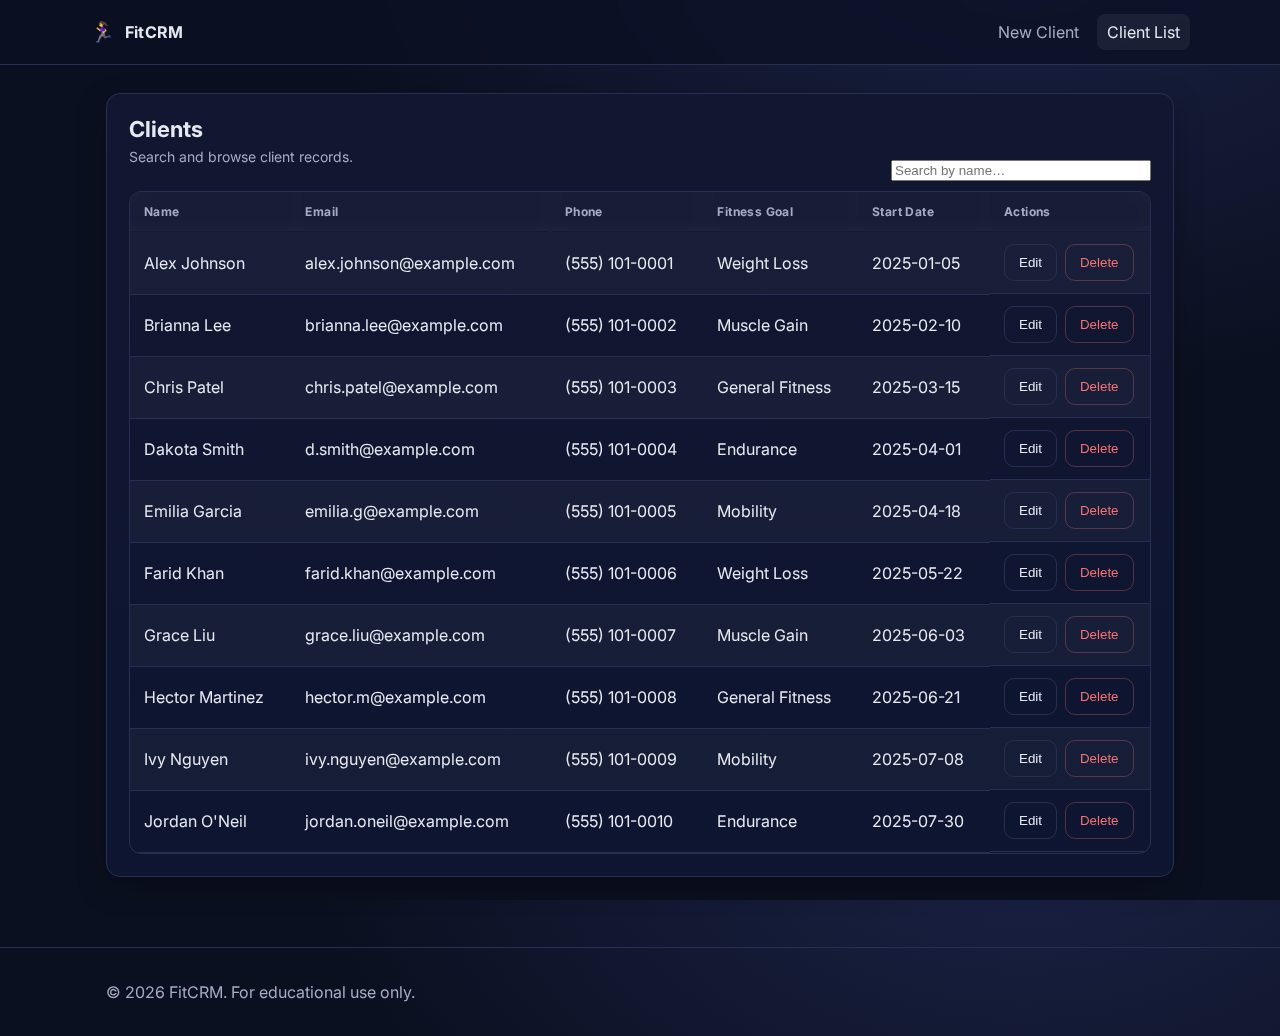
<file: clients.html>
<!DOCTYPE html>
<html lang="en">
  <head>
    <meta charset="UTF-8" />
    <meta name="viewport" content="width=device-width, initial-scale=1.0" />
    <title>FitCRM – Clients</title>
    <link rel="preconnect" href="https://fonts.googleapis.com">
    <link rel="preconnect" href="https://fonts.gstatic.com" crossorigin>
    <link href="https://fonts.googleapis.com/css2?family=Inter:wght@400;500;600;700&display=swap" rel="stylesheet">
    <link rel="stylesheet" href="css/styles.css" />
  </head>
  <body>
    <header class="app-header">
      <div class="container header-inner">
        <a class="brand" href="index.html">
          <div class="brand-mark" aria-hidden="true">🏃‍♀️</div>
          <span class="brand-name">FitCRM</span>
        </a>
        <nav class="nav">
          <a href="new-client.html" class="nav-link">New Client</a>
          <a href="clients.html" class="nav-link active">Client List</a>
        </nav>
      </div>
    </header>

    <main class="container">
      <section class="card">
        <div class="section-header">
          <div>
            <h1 class="section-title">Clients</h1>
            <p class="section-subtitle">Search and browse client records.</p>
          </div>
          <div class="search">
            <label class="visually-hidden" for="searchName">Search by name</label>
            <input type="search" id="searchName" placeholder="Search by name…" />
          </div>
        </div>

        <div class="table-responsive">
          <table class="table">
            <thead>
              <tr>
                <th scope="col">Name</th>
                <th scope="col">Email</th>
                <th scope="col">Phone</th>
                <th scope="col">Fitness Goal</th>
                <th scope="col">Start Date</th>
                <th scope="col" class="col-actions">Actions</th>
              </tr>
            </thead>
            <tbody>
              <tr>
                <td>Alex Johnson</td>
                <td>alex.johnson@example.com</td>
                <td>(555) 101-0001</td>
                <td>Weight Loss</td>
                <td>2025-01-05</td>
                <td class="actions">
                  <button class="btn btn-ghost" type="button">Edit</button>
                  <button class="btn btn-ghost danger" type="button">Delete</button>
                </td>
              </tr>
              <tr>
                <td>Brianna Lee</td>
                <td>brianna.lee@example.com</td>
                <td>(555) 101-0002</td>
                <td>Muscle Gain</td>
                <td>2025-02-10</td>
                <td class="actions">
                  <button class="btn btn-ghost" type="button">Edit</button>
                  <button class="btn btn-ghost danger" type="button">Delete</button>
                </td>
              </tr>
              <tr>
                <td>Chris Patel</td>
                <td>chris.patel@example.com</td>
                <td>(555) 101-0003</td>
                <td>General Fitness</td>
                <td>2025-03-15</td>
                <td class="actions">
                  <button class="btn btn-ghost" type="button">Edit</button>
                  <button class="btn btn-ghost danger" type="button">Delete</button>
                </td>
              </tr>
              <tr>
                <td>Dakota Smith</td>
                <td>d.smith@example.com</td>
                <td>(555) 101-0004</td>
                <td>Endurance</td>
                <td>2025-04-01</td>
                <td class="actions">
                  <button class="btn btn-ghost" type="button">Edit</button>
                  <button class="btn btn-ghost danger" type="button">Delete</button>
                </td>
              </tr>
              <tr>
                <td>Emilia Garcia</td>
                <td>emilia.g@example.com</td>
                <td>(555) 101-0005</td>
                <td>Mobility</td>
                <td>2025-04-18</td>
                <td class="actions">
                  <button class="btn btn-ghost" type="button">Edit</button>
                  <button class="btn btn-ghost danger" type="button">Delete</button>
                </td>
              </tr>
              <tr>
                <td>Farid Khan</td>
                <td>farid.khan@example.com</td>
                <td>(555) 101-0006</td>
                <td>Weight Loss</td>
                <td>2025-05-22</td>
                <td class="actions">
                  <button class="btn btn-ghost" type="button">Edit</button>
                  <button class="btn btn-ghost danger" type="button">Delete</button>
                </td>
              </tr>
              <tr>
                <td>Grace Liu</td>
                <td>grace.liu@example.com</td>
                <td>(555) 101-0007</td>
                <td>Muscle Gain</td>
                <td>2025-06-03</td>
                <td class="actions">
                  <button class="btn btn-ghost" type="button">Edit</button>
                  <button class="btn btn-ghost danger" type="button">Delete</button>
                </td>
              </tr>
              <tr>
                <td>Hector Martinez</td>
                <td>hector.m@example.com</td>
                <td>(555) 101-0008</td>
                <td>General Fitness</td>
                <td>2025-06-21</td>
                <td class="actions">
                  <button class="btn btn-ghost" type="button">Edit</button>
                  <button class="btn btn-ghost danger" type="button">Delete</button>
                </td>
              </tr>
              <tr>
                <td>Ivy Nguyen</td>
                <td>ivy.nguyen@example.com</td>
                <td>(555) 101-0009</td>
                <td>Mobility</td>
                <td>2025-07-08</td>
                <td class="actions">
                  <button class="btn btn-ghost" type="button">Edit</button>
                  <button class="btn btn-ghost danger" type="button">Delete</button>
                </td>
              </tr>
              <tr>
                <td>Jordan O'Neil</td>
                <td>jordan.oneil@example.com</td>
                <td>(555) 101-0010</td>
                <td>Endurance</td>
                <td>2025-07-30</td>
                <td class="actions">
                  <button class="btn btn-ghost" type="button">Edit</button>
                  <button class="btn btn-ghost danger" type="button">Delete</button>
                </td>
              </tr>
            </tbody>
          </table>
        </div>
      </section>
    </main>

    <footer class="app-footer">
      <div class="container">
        <p>© <span id="year"></span> FitCRM. For educational use only.</p>
      </div>
    </footer>

    <script>
      document.getElementById('year').textContent = new Date().getFullYear();
      const searchInput = document.getElementById('searchName');
      const tableBody = document.querySelector('.table tbody');
      if (searchInput && tableBody) {
        searchInput.addEventListener('input', function (e) {
          const q = e.target.value.toLowerCase();
          for (const row of tableBody.rows) {
            const name = row.cells[0].textContent.toLowerCase();
            row.style.display = name.includes(q) ? '' : 'none';
          }
        });
      }
    </script>
  </body>
  </html>
</file>
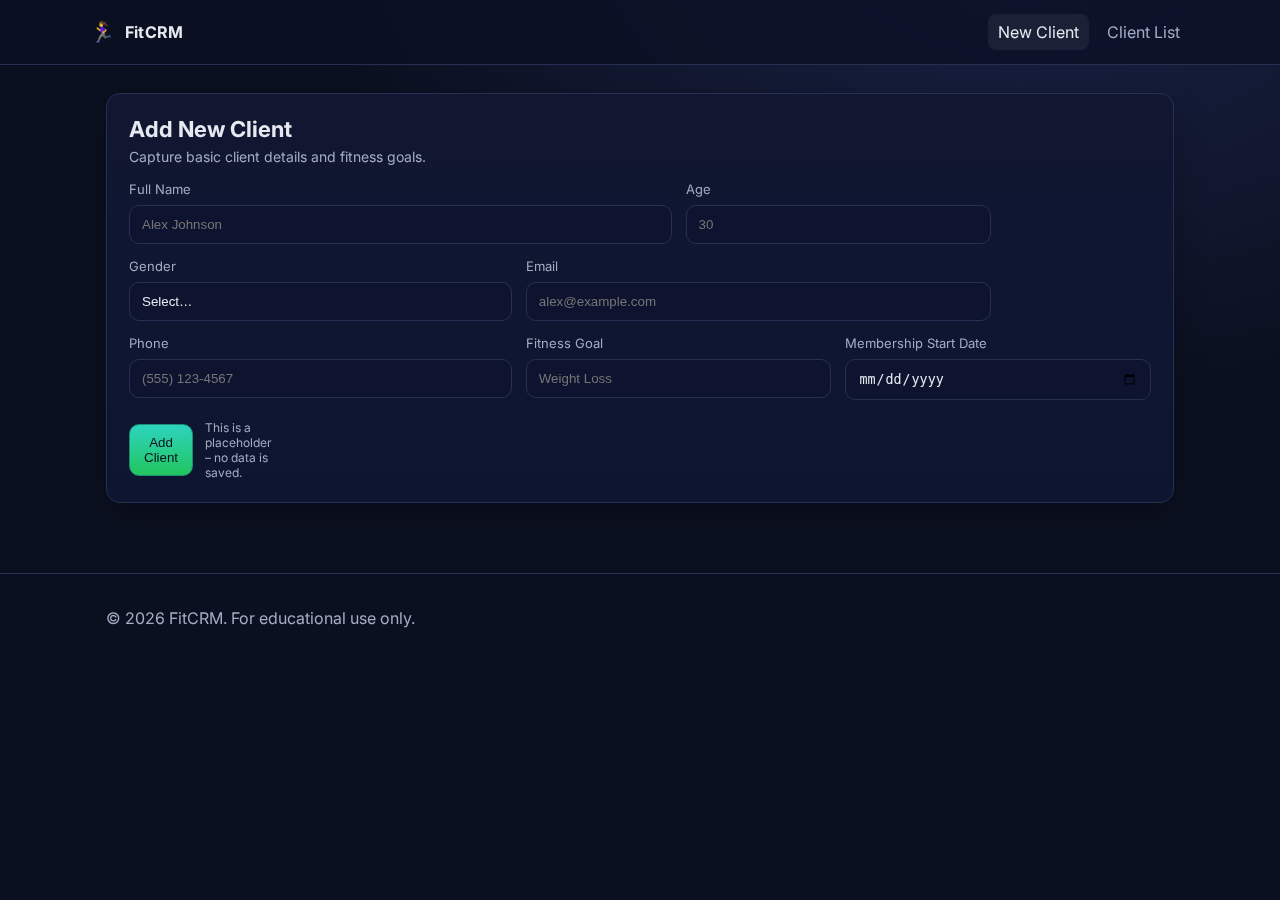
<file: new-client.html>
<!DOCTYPE html>
<html lang="en">
  <head>
    <meta charset="UTF-8" />
    <meta name="viewport" content="width=device-width, initial-scale=1.0" />
    <title>FitCRM – New Client</title>
    <link rel="preconnect" href="https://fonts.googleapis.com">
    <link rel="preconnect" href="https://fonts.gstatic.com" crossorigin>
    <link href="https://fonts.googleapis.com/css2?family=Inter:wght@400;500;600;700&display=swap" rel="stylesheet">
    <link rel="stylesheet" href="css/styles.css" />
  </head>
  <body>
    <header class="app-header">
      <div class="container header-inner">
        <a class="brand" href="index.html">
          <div class="brand-mark" aria-hidden="true">🏃‍♀️</div>
          <span class="brand-name">FitCRM</span>
        </a>
        <nav class="nav">
          <a href="new-client.html" class="nav-link active">New Client</a>
          <a href="clients.html" class="nav-link">Client List</a>
        </nav>
      </div>
    </header>

    <main class="container">
      <section class="card">
        <h1 class="section-title">Add New Client</h1>
        <p class="section-subtitle">Capture basic client details and fitness goals.</p>

        <form class="form-grid" action="#" method="get" onsubmit="return false;" aria-describedby="form-note">
          <div class="form-field">
            <label for="fullName">Full Name</label>
            <input type="text" id="fullName" name="fullName" placeholder="Alex Johnson" required />
          </div>
          <div class="form-field">
            <label for="age">Age</label>
            <input type="number" id="age" name="age" min="0" max="120" placeholder="30" />
          </div>
          <div class="form-field">
            <label for="gender">Gender</label>
            <select id="gender" name="gender">
              <option value="" selected>Select…</option>
              <option>Female</option>
              <option>Male</option>
              <option>Non-binary</option>
              <option>Prefer not to say</option>
              <option>Other</option>
            </select>
          </div>
          <div class="form-field">
            <label for="email">Email</label>
            <input type="email" id="email" name="email" placeholder="alex@example.com" />
          </div>
          <div class="form-field">
            <label for="phone">Phone</label>
            <input type="tel" id="phone" name="phone" placeholder="(555) 123-4567" />
          </div>
          <div class="form-field">
            <label for="goal">Fitness Goal</label>
            <input list="goalOptions" id="goal" name="goal" placeholder="Weight Loss" />
            <datalist id="goalOptions">
              <option value="Weight Loss"></option>
              <option value="Muscle Gain"></option>
              <option value="General Fitness"></option>
              <option value="Endurance"></option>
              <option value="Mobility"></option>
            </datalist>
          </div>
          <div class="form-field">
            <label for="startDate">Membership Start Date</label>
            <input type="date" id="startDate" name="startDate" />
          </div>

          <div class="form-actions">
            <button type="submit" class="btn btn-primary">Add Client</button>
            <div id="form-note" class="helper-text">This is a placeholder – no data is saved.</div>
          </div>
        </form>
      </section>
    </main>

    <footer class="app-footer">
      <div class="container">
        <p>© <span id="year"></span> FitCRM. For educational use only.</p>
      </div>
    </footer>

    <script>
      document.getElementById('year').textContent = new Date().getFullYear();
    </script>
  </body>
  </html>
</file>
<file: css/styles.css>
/*
  FitCRM Styles (Multi-page)
  - Responsive layout with Flexbox/Grid
  - Accessible, high-contrast design
*/

:root {
  --bg: #0b1020;
  --surface: #111731;
  --surface-2: #0e1530;
  --text: #e6e9f0;
  --muted: #a4acc4;
  --primary: #6ee7b7;
  --primary-700: #34d399;
  --danger: #f87171;
  --ring: rgba(110, 231, 183, 0.35);
  --border: #273053;
  --table-stripe: rgba(255,255,255,0.035);
}

* { box-sizing: border-box; }
html, body { height: 100%; }
body {
  margin: 0;
  font-family: 'Inter', system-ui, -apple-system, Segoe UI, Roboto, Helvetica, Arial, "Apple Color Emoji", "Segoe UI Emoji";
  color: var(--text);
  background: radial-gradient(1200px 800px at 80% -10%, #1b2347 0%, var(--bg) 60%);
}

.container {
  width: 100%;
  max-width: 1100px;
  margin: 0 auto;
  padding: 0 16px;
}

/* Header / Navbar */
.app-header {
  position: sticky;
  top: 0;
  z-index: 20;
  background: rgba(11, 16, 32, 0.8);
  -webkit-backdrop-filter: saturate(150%) blur(10px);
  backdrop-filter: saturate(150%) blur(10px);
  border-bottom: 1px solid var(--border);
}
.header-inner {
  display: flex;
  align-items: center;
  justify-content: space-between;
  gap: 16px;
  padding: 14px 0;
}
.brand { display: inline-flex; align-items: center; gap: 10px; text-decoration: none; color: var(--text); }
.brand-mark { font-size: 20px; }
.brand-name { font-weight: 700; letter-spacing: 0.2px; }
.nav { display: inline-flex; gap: 8px; }
.nav-link { color: var(--muted); text-decoration: none; padding: 8px 10px; border-radius: 8px; }
.nav-link:hover, .nav-link.active { color: var(--text); background: rgba(255,255,255,0.06); }

main.container { padding: 28px 16px 48px; }

.card {
  background: linear-gradient(180deg, var(--surface) 0%, var(--surface-2) 100%);
  border: 1px solid var(--border);
  border-radius: 14px;
  padding: 22px;
  box-shadow: 0 10px 30px rgba(0,0,0,0.25);
  margin-bottom: 22px;
}

.section-title { margin: 0 0 6px; font-size: 22px; }
.section-subtitle { margin: 0 0 16px; color: var(--muted); font-size: 14px; }

/* Buttons */
.btn {
  display: inline-flex;
  align-items: center;
  gap: 8px;
  padding: 10px 14px;
  border-radius: 10px;
  border: 1px solid transparent;
  background: #1a234a;
  color: var(--text);
  cursor: pointer;
  transition: transform 0.06s ease, background 0.2s ease, border-color 0.2s ease;
}
.btn:hover { transform: translateY(-1px); }
.btn:active { transform: translateY(0); }
.btn-primary { background: linear-gradient(180deg, #2dd4bf 0%, #22c55e 100%); color: #0b1020; border-color: #1b8f6f; text-decoration: none; }
.btn-ghost { background: transparent; border-color: var(--border); text-decoration: none; }
.btn-ghost:hover { background: rgba(255,255,255,0.06); }
.btn-ghost.danger { color: var(--danger); border-color: rgba(248,113,113,0.3); }

/* Forms */
.form-grid {
  display: grid;
  grid-template-columns: repeat(12, 1fr);
  gap: 14px 14px;
}
.form-field { display: flex; flex-direction: column; gap: 8px; }
.form-field label { font-size: 13px; color: var(--muted); }
.form-field input,
.form-field select {
  appearance: none;
  border: 1px solid var(--border);
  background: #0e1430;
  color: var(--text);
  border-radius: 10px;
  padding: 11px 12px;
  outline: none;
  transition: border-color 0.15s ease, box-shadow 0.15s ease;
}
.form-field input:focus,
.form-field select:focus {
  border-color: var(--primary-700);
  box-shadow: 0 0 0 4px var(--ring);
}
.form-actions { display: flex; align-items: center; gap: 12px; margin-top: 6px; }
.helper-text { color: var(--muted); font-size: 12px; }

/* responsive field spans */
.form-grid .form-field { grid-column: span 12; }
@media (min-width: 600px) {
  .form-grid .form-field { grid-column: span 6; }
}
@media (min-width: 900px) {
  .form-grid .form-field { grid-column: span 4; }
  .form-grid .form-field:nth-child(1) { grid-column: span 6; }
  .form-grid .form-field:nth-child(4) { grid-column: span 6; }
}

/* Tables */
.table-responsive { width: 100%; overflow-x: auto; border-radius: 12px; border: 1px solid var(--border); }
.table { width: 100%; border-collapse: collapse; min-width: 720px; }
.table th, .table td { text-align: left; padding: 12px 14px; border-bottom: 1px solid var(--border); }
.table thead th { font-size: 12px; letter-spacing: 0.4px; color: var(--muted); background: rgba(255,255,255,0.03); position: sticky; top: 0; backdrop-filter: blur(4px); }
.table tbody tr:nth-child(odd) { background: var(--table-stripe); }
.col-actions { width: 160px; }
.actions { display: flex; gap: 8px; }

/* Hero / Homepage */
.hero {
  display: grid;
  grid-template-columns: 1.1fr 0.9fr;
  gap: 24px;
  align-items: center;
}
.hero .hero-copy h1 { font-size: 36px; margin: 0 0 10px; }
.hero .hero-copy p { color: var(--muted); margin: 0 0 18px; }
.hero .cta-group { display: flex; gap: 10px; flex-wrap: wrap; }
.masonry {
  display: grid;
  grid-template-columns: repeat(6, 1fr);
  gap: 10px;
}
.tile {
  border-radius: 14px;
  background: linear-gradient(180deg, #152047 0%, #0f1634 100%);
  border: 1px solid var(--border);
  /* Use aspect-ratio to guarantee height for child images */
  aspect-ratio: 3 / 2;
  display: flex;
  align-items: center;
  justify-content: center;
  font-size: 40px;
  box-shadow: 0 10px 30px rgba(0,0,0,0.25);
  overflow: hidden; /* clip child image to rounded corners */
}
.tile.span-2 { grid-column: span 2; }
.tile.span-3 { grid-column: span 3; }
.tile.tall { aspect-ratio: 2 / 3; }

/* Tile images */
.tile-img {
  width: 100%;
  height: 100%;
  object-fit: cover;
  display: block;
}

@media (max-width: 900px) {
  .hero { grid-template-columns: 1fr; }
  .masonry { grid-template-columns: repeat(4, 1fr); }
}
@media (max-width: 520px) {
  .masonry { grid-template-columns: repeat(2, 1fr); }
}

.app-footer { border-top: 1px solid var(--border); padding: 18px 0; color: var(--muted); }
.visually-hidden { position: absolute !important; height: 1px; width: 1px; overflow: hidden; clip: rect(1px, 1px, 1px, 1px); white-space: nowrap; }

/*
  FitCRM Styles
  - Responsive layout with Flexbox/Grid
  - Accessible, high-contrast design
*/

:root {
  --bg: #0b1020;
  --surface: #111731;
  --surface-2: #0e1530;
  --text: #e6e9f0;
  --muted: #a4acc4;
  --primary: #6ee7b7;
  --primary-700: #34d399;
  --danger: #f87171;
  --ring: rgba(110, 231, 183, 0.35);
  --border: #273053;
  --table-stripe: rgba(255,255,255,0.035);
}

* { box-sizing: border-box; }
html, body { height: 100%; }
body {
  margin: 0;
  font-family: 'Inter', system-ui, -apple-system, Segoe UI, Roboto, Helvetica, Arial, "Apple Color Emoji", "Segoe UI Emoji";
  color: var(--text);
  background: radial-gradient(1200px 800px at 80% -10%, #1b2347 0%, var(--bg) 60%);
}

.container {
  width: 100%;
  max-width: 1100px;
  margin: 0 auto;
  padding: 0 16px;
}

.app-header {
  position: sticky;
  top: 0;
  z-index: 20;
  background: rgba(11, 16, 32, 0.8);
  -webkit-backdrop-filter: saturate(150%) blur(10px);
  backdrop-filter: saturate(150%) blur(10px);
  border-bottom: 1px solid var(--border);
}
.header-inner {
  display: flex;
  align-items: center;
  justify-content: space-between;
  gap: 16px;
  padding: 14px 0;
}
.brand { display: inline-flex; align-items: center; gap: 10px; }
.brand-mark { font-size: 20px; }
.brand-name { font-weight: 700; letter-spacing: 0.2px; }
.nav { display: inline-flex; gap: 8px; }
.nav-link { color: var(--muted); text-decoration: none; padding: 8px 10px; border-radius: 8px; }
.nav-link:hover { color: var(--text); background: rgba(255,255,255,0.06); }

main.container { padding: 28px 16px 48px; }

.card {
  background: linear-gradient(180deg, var(--surface) 0%, var(--surface-2) 100%);
  border: 1px solid var(--border);
  border-radius: 14px;
  padding: 22px;
  box-shadow: 0 10px 30px rgba(0,0,0,0.25);
  margin-bottom: 22px;
}

.section-title { margin: 0 0 6px; font-size: 22px; }
.section-subtitle { margin: 0 0 16px; color: var(--muted); font-size: 14px; }

.form-grid {
  display: grid;
  grid-template-columns: repeat(12, 1fr);
  gap: 14px 14px;
}
.form-field { display: flex; flex-direction: column; gap: 8px; }
.form-field label { font-size: 13px; color: var(--muted); }
.form-field input,
.form-field select {
  appearance: none;
  border: 1px solid var(--border);
  background: #0e1430;
  color: var(--text);
  border-radius: 10px;
  padding: 11px 12px;
  outline: none;
  transition: border-color 0.15s ease, box-shadow 0.15s ease;
}
.form-field input:focus,
.form-field select:focus {
  border-color: var(--primary-700);
  box-shadow: 0 0 0 4px var(--ring);
}

/* responsive field spans */
.form-grid .form-field { grid-column: span 12; }
@media (min-width: 600px) {
  #fullName, #email, #phone, #goal, #startDate, #age, #gender { width: 100%; }
  .form-grid .form-field { grid-column: span 6; }
}
@media (min-width: 900px) {
  .form-grid .form-field { grid-column: span 4; }
  .form-grid .form-field:nth-child(1) { grid-column: span 6; }
  .form-grid .form-field:nth-child(4) { grid-column: span 6; }
}

.form-actions { display: flex; align-items: center; gap: 12px; margin-top: 6px; }
.helper-text { color: var(--muted); font-size: 12px; }

.btn {
  display: inline-flex;
  align-items: center;
  gap: 8px;
  padding: 10px 14px;
  border-radius: 10px;
  border: 1px solid transparent;
  background: #1a234a;
  color: var(--text);
  cursor: pointer;
  transition: transform 0.06s ease, background 0.2s ease, border-color 0.2s ease;
}
.btn:hover { transform: translateY(-1px); }
.btn:active { transform: translateY(0); }
.btn-primary { background: linear-gradient(180deg, #2dd4bf 0%, #22c55e 100%); color: #0b1020; border-color: #1b8f6f; }
.btn-ghost { background: transparent; border-color: var(--border); }
.btn-ghost:hover { background: rgba(255,255,255,0.06); }
.btn-ghost.danger { color: var(--danger); border-color: rgba(248,113,113,0.3); }

.section-header { display: flex; align-items: end; justify-content: space-between; gap: 16px; margin-bottom: 10px; flex-wrap: wrap; }
.search input[type="search"] { width: 260px; max-width: 100%; }

.table-responsive { width: 100%; overflow-x: auto; border-radius: 12px; border: 1px solid var(--border); }
.table { width: 100%; border-collapse: collapse; min-width: 720px; }
.table th, .table td { text-align: left; padding: 12px 14px; border-bottom: 1px solid var(--border); }
.table thead th { font-size: 12px; letter-spacing: 0.4px; color: var(--muted); background: rgba(255,255,255,0.03); position: sticky; top: 0; backdrop-filter: blur(4px); }
.table tbody tr:nth-child(odd) { background: var(--table-stripe); }
.col-actions { width: 160px; }
.actions { display: flex; gap: 8px; }

.app-footer { border-top: 1px solid var(--border); padding: 18px 0; color: var(--muted); }

.visually-hidden { position: absolute !important; height: 1px; width: 1px; overflow: hidden; clip: rect(1px, 1px, 1px, 1px); white-space: nowrap; }

/* Mobile tweaks */
@media (max-width: 480px) {
  .btn { padding: 10px 12px; }
  .col-actions { width: 130px; }
}
</file>
